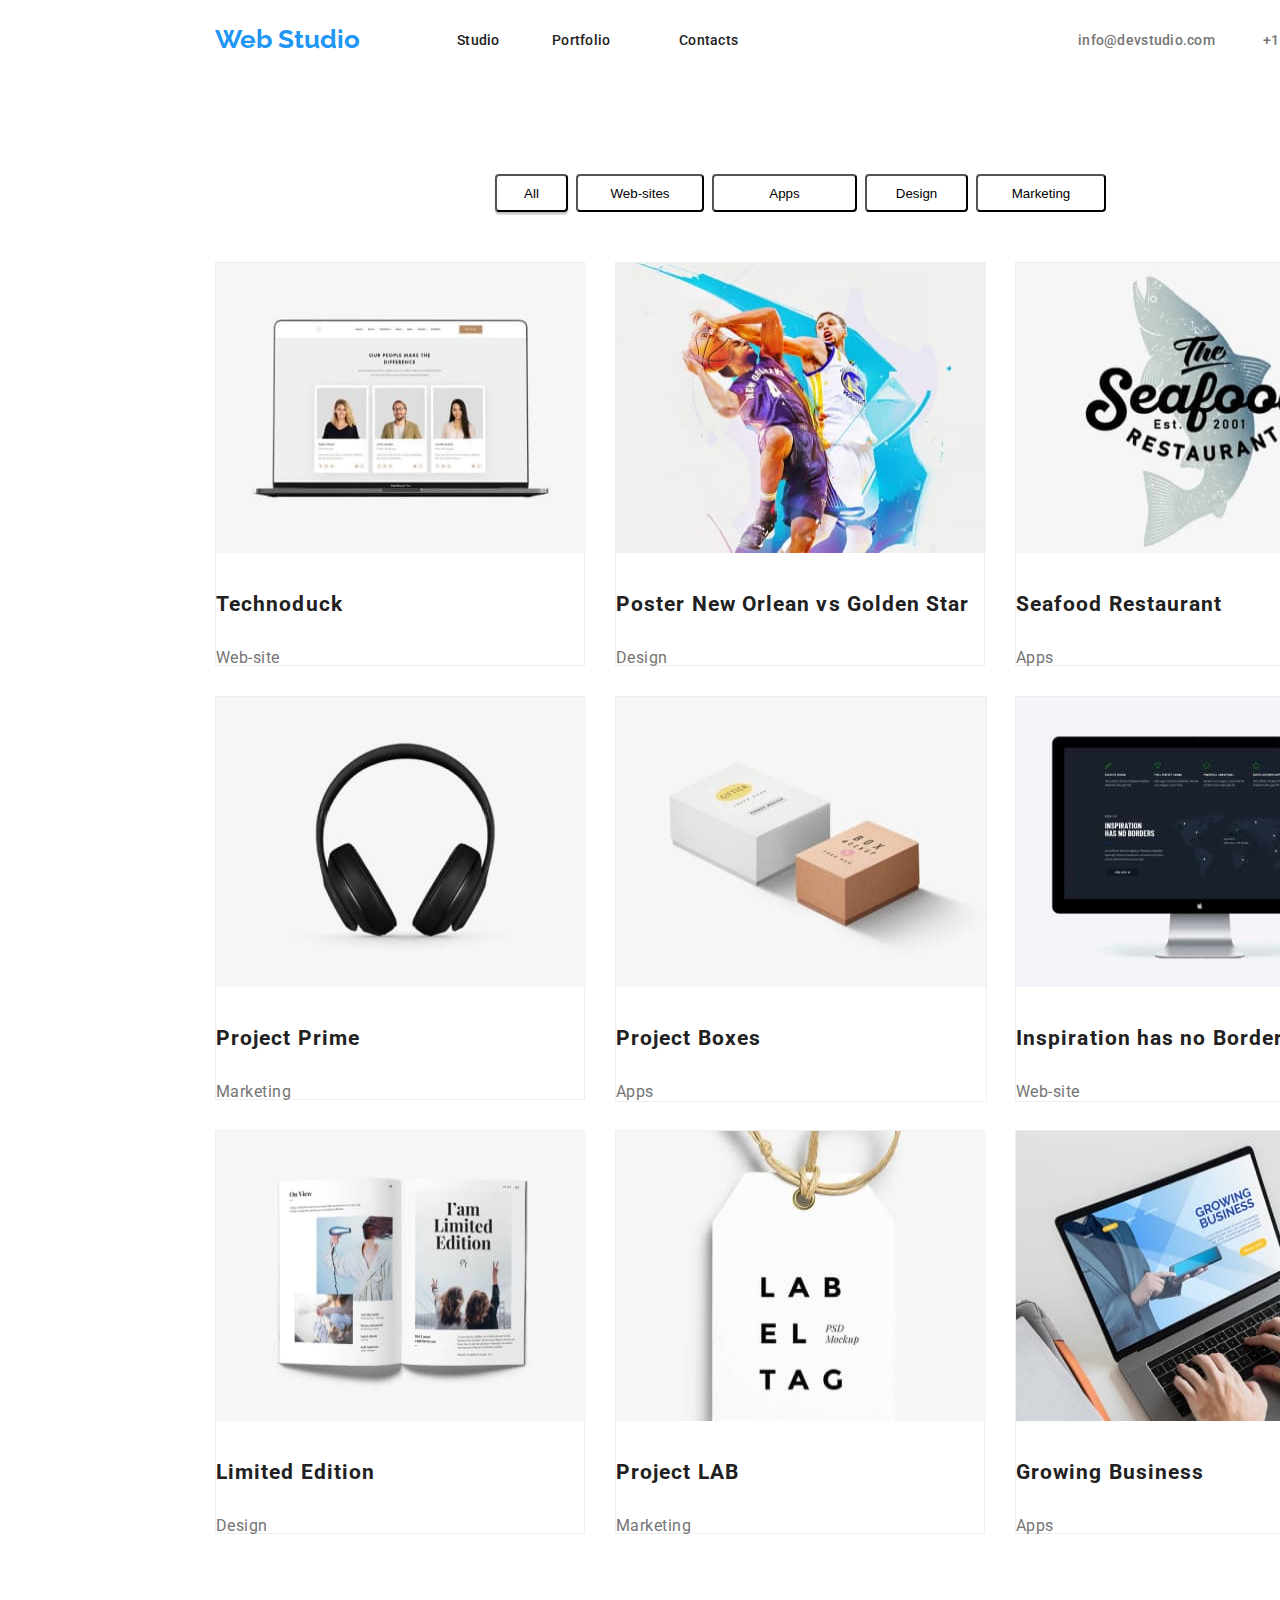
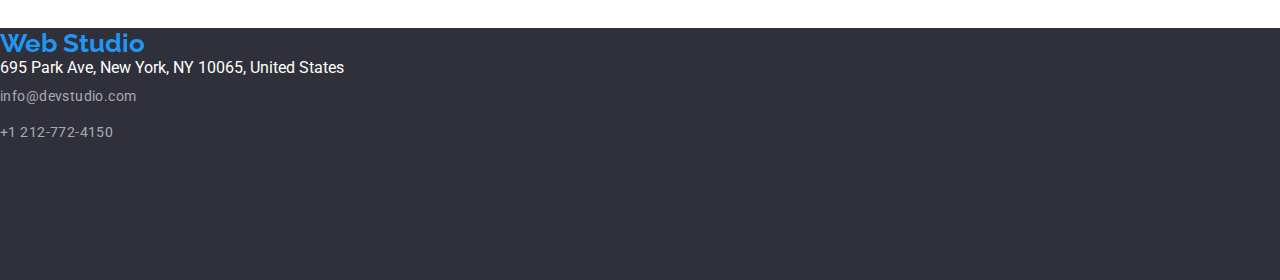
<file: portfolio.html>
<!DOCTYPE html>
<html lang="en">

<head>
    <meta charset="UTF-8">
    <meta http-equiv="X-UA-Compatible" content="IE=edge">
    <meta name="viewport" content="width=device-width, initial-scale=1.0">
    <title>goit-markup-hw-02</title>
    <link rel="stylesheet" href="./css/styles.css">
    <link rel="stylesheet"
        href="https://fonts.googleapis.com/css2?family=Raleway:wght@700&family=Roboto:wght@400;500;700;900&display=swap">

</head>

<body>
    <header class="topline">
        <a href="./index.html" class="logo">Web Studio</a>
        <nav>
            <ul>
                <li><a href="./index.html" class="studio">Studio</a></li>
                <li><a href="./portfolio.html" class="portfolio">Portfolio</a></li>
                <li><a href="#" class="contacts">Contacts</a></li>
            </ul>
        </nav>
        <ul>
            <li><a href="mailto:info@devstudio.com" class="email">info@devstudio.com</a></li>
            <li><a href="tel:2127724150" class="phone">+1 (212) 772-4150</a></li>
        </ul>
    </header>
    <main>
        <section>
            <h1 class="delete">Filter</h1>
            <ul>
                <li><button type="button" class="filter-one">All</button>
                </li>
                <li>
                    <button type="button" class="filter-two">Web-sites</button>
                </li>
                <li>
                    <button type="button" class="filter-three">Apps</button>
                </li>
                <li>
                    <button type="button" class="filter-four">Design</button>
                </li>
                <li>
                    <button type="button" class="filter-five">Marketing</button>
                </li>
            </ul>
        </section>
        <section>
            <h2 class="delete">Portfolio</h2>
            <ul>
                <li class="upper-left"><img src="./images/website.jpg" alt="computer displaying a portfolio" width="370"
                        height="290">
                    <h3>Technoduck</h3>
                    <p>Web-site</p>
                </li>
                <li class="upper-center"><img src="./images/basketball.jpg" alt="painting of two men playing basketball"
                        width="370" height="290">
                    <h3>Poster New Orlean vs Golden Star</h3>
                    <p>Design</p>
                </li>
                <li class="upper-right"><img src="./images/the-seafood-restaurant.jpg"
                        alt="the seafood restaurant logo with large fish" width="370" height="290">
                    <h3>Seafood Restaurant</h3>
                    <p>Apps</p>
                </li>
                <li class="middle-left"><img src="./images/headphones.jpg" alt="black over-the-ear headphones"
                        width="370" height="290">
                    <h3>Project Prime</h3>
                    <p>Marketing</p>
                </li>
                <li class="middle-center">
                    <img src="./images/products.jpg" alt="two boxes with the company logo" width="370" height="290">
                    <h3>Project Boxes</h3>
                    <p>Apps</p>
                </li>
                <li class="middle-right">
                    <img src="./images/computer.jpg" alt="a computer displaying a webpage" width="370" height="290">
                    <h3>Inspiration has no Borders</h3>
                    <p>Web-site</p>
                </li>
                <li class="bottom-left">
                    <img src="./images/book.jpg" alt="a book open to the 'limited edition' chapter" width="370"
                        height="290">
                    <h3>Limited Edition</h3>
                    <p>Design</p>
                </li>
                <li class="bottom-center">
                    <img src="./images/lab.jpg" alt="a label displaying the logo for 'LAB'" width="370" height="290">
                    <h3>Project LAB</h3>
                    <p>Marketing</p>
                </li>
                <li class="bottom-right">
                    <img src="./images/typing.jpg" alt="hands typing on a computer" width="370" height="290">
                    <h3>Growing Business</h3>
                    <p>Apps</p>
                </li>
            </ul>
        </section>
    </main>
    <footer class="black-footer-portfolio">
        <a href="./index.html" class="logo-footer">Web Studio</a>
        <address>
            <a href="https://goo.gl/maps/3bXYwfZaXWvFELf49" class="address">
                695 Park Ave, New York, NY 10065, United States</a>
            <ul>
                <li> <a class="footer-contact" href="mailto:info@devstudio.com">info@devstudio.com</a>
                </li>
                <li>
                    <a class="footer-contact" href="tel:2127724150">+1 212-772-4150</a>
                </li>
            </ul>
        </address>
    </footer>
</body>
</html>
</file>
<file: css/styles.css>
:root {
    --text-color-defualt:#212121;
    --highlight-color:#2196F3;
    --bg-color:#2F303A; 
    --content-color:#757575; 
    --button-color:#F5F4FA;
    --white-color:#FFFFFF;
    --footer-contact-color:rgba(255, 255, 255, 0.6);
    --background: ;
    --font-family:'Raleway', sans-serif;
    --font-family-defualt:'Roboto', sans-serif;

}






/* remove link defualt settings*/
a{
    text-decoration: none;
    color: var(--text-color-defualt)


    /* link and button settings*/
}

a:hover,a:focus {
    color: var(--highlight-color);
}

button:hover,button:focus{
    background-color: var(--highlight-color);
    color:var(--white-color);
    cursor: pointer;
}

/*make bullet-points go away*/
ul {
    list-style-type: none;
    margin: 0;
    padding: 0;
}


/* remove headers not needed in the markup*/
.delete {
    display: none;
}







/* global*/
body {
    color: var(--text-color-defualt);
    font-family:var(--font-family-defualt);
}

/*topline*/
.logo{
    position: absolute;
        width: 145px;
        height: 31px;
        left: 215px;
        top: 24px;
    color: var(--highlight-color);
    font-family: var(--font-family);
        font-style: normal;
        font-weight: 700;
        font-size: 26px;
        line-height: 31px;
}
.studio{
position: absolute;
    width: 42px;
    height: 16px;
    left: 457px;
    top: 32px;

    font-style: normal;
    font-weight: 500;
    font-size: 14px;
    line-height: 16px;
    letter-spacing: 0.02em;
}
.portfolio{
position: absolute;
    width: 58px;
    height: 16px;
    left: 552px;
    top: 32px;

    font-style: normal;
    font-weight: 500;
    font-size: 14px;
    line-height: 16px;
    letter-spacing: 0.02em;
}
.contacts{
position: absolute;
    width: 59px;
    height: 16px;
    left: 679px;
    top: 32px;

    font-style: normal;
    font-weight: 500;
    font-size: 14px;
    line-height: 16px;
    letter-spacing: 0.02em;
}
.email{
position: absolute;
    width: 135px;
    height: 16px;
    left: 1078px;
    top: 32px;

    font-family: 'Roboto';
    font-style: normal;
    font-weight: 500;
    font-size: 14px;
    line-height: 16px;
    letter-spacing: 0.02em;

    color: var(--content-color)
}
.phone{
position: absolute;
    width: 122px;
    height: 16px;
    left: 1263px;
    top: 32px;

    font-family: 'Roboto';
    font-style: normal;
    font-weight: 500;
    font-size: 14px;
    line-height: 16px;
    letter-spacing: 0.02em;

    color: var(--content-color)
}


/*main header section*/
.black-section{
    background-color: var(--bg-color);
    position: absolute;
        width: 1600px;
        height: 600px;
        left: 0px;
        top: 80px;

}
h1{
    color: var(--white-color);
    position: absolute;
        width: 696px;
        height: 120px;
        left: 452px;
        top: 280px;
    
        font-style: normal;
        font-weight: 900;
        font-size: 44px;
        line-height: 60px;
        /* or 136% */
    
        text-align: center;
        letter-spacing: 0.06em;
        text-transform: uppercase;
}
h1+button{
position: absolute;
    width: 161px;
    height: 30px;
    left: 720px;
    top: 440px;

    font-family: 'Roboto';
    font-style: normal;
    font-weight: 700;
    font-size: 16px;
    line-height: 30px;
    /* identical to box height, or 188% */

    display: flex;
    align-items: center;
    text-align: center;
    letter-spacing: 0.06em;

    color: var(--white-color);
    position: absolute;
        width: 200px;
        height: 50px;
        left: 700px;
        top: 430px;
    
        background: var(--highlight-color);
        box-shadow: 0px 4px 4px rgba(0, 0, 0, 0.15);
        border-radius: 4px;
}


/*our features section*/
.left-top{
position: absolute;
    width: 270px;
    height: 15.05px;
    left: 215px;
    top: 774px;

    font-style: normal;
    font-weight: 700;
    font-size: 14px;
    line-height: 16px;
    letter-spacing: 0.03em;
    text-transform: uppercase;

    color: var(--text-color-defualt);
}
.left-bottom{
    position: absolute;
        width: 270px;
        height: 70.54px;
        left: 215px;
        top: 798.46px;
    
        font-style: normal;
        font-weight: 400;
        font-size: 14px;
        line-height: 24px;
        /* or 171% */
    
        letter-spacing: 0.03em;
    
        color: var(--content-color);
}
.center-left-top{
    position: absolute;
        width: 270px;
        height: 15.05px;
        left: 515px;
        top: 774px;
    
        font-style: normal;
        font-weight: 700;
        font-size: 14px;
        line-height: 16px;
        letter-spacing: 0.03em;
        text-transform: uppercase;
    
        color: var(--text-color-defualt);
}
.center-left-bottom{
    position: absolute;
        width: 270px;
        height: 70.54px;
        left: 515px;
        top: 798.46px;
    
        font-style: normal;
        font-weight: 400;
        font-size: 14px;
        line-height: 24px;
        /* or 171% */
    
        letter-spacing: 0.03em;
    
        color: var(--content-color);
}
.center-right-top{
    position: absolute;
        width: 270px;
        height: 15.05px;
        left: 815px;
        top: 774px;

        font-style: normal;
        font-weight: 700;
        font-size: 14px;
        line-height: 16px;
        letter-spacing: 0.03em;
        text-transform: uppercase;
    
        color:var(--text-color-defualt);
}
.center-right-bottom{
    position: absolute;
        width: 270px;
        height: 70.54px;
        left: 815px;
        top: 798.46px;
    
        font-style: normal;
        font-weight: 400;
        font-size: 14px;
        line-height: 24px;
        /* or 171% */
    
        letter-spacing: 0.03em;
    
        color: var(--content-color);
}
.right-top{
    position: absolute;
        width: 270px;
        height: 15.05px;
        left: 1115px;
        top: 774px;
    
        font-style: normal;
        font-weight: 700;
        font-size: 14px;
        line-height: 16px;
        letter-spacing: 0.03em;
        text-transform: uppercase;
    
        color: var(--text-color-defualt);
}
.right-bottom{
    position: absolute;
        width: 270px;
        height: 70.54px;
        left: 1115px;
        top: 798.46px;
    
        font-style: normal;
        font-weight: 400;
        font-size: 14px;
        line-height: 24px;
        /* or 171% */
    
        letter-spacing: 0.03em;
    
        color:var(--content-color);
}


/* what we do section */
.whatwedo{
    position: absolute;

        height: 42px;
        left: 701px;
        top: 969px;
    
        font-style: normal;
        font-weight: 700;
        font-size: 36px;
        line-height: 42px;
        text-align: center;
        letter-spacing: 0.03em;
    
        color:var(--text-color-defualt);
}


/*images*/
.webstudio-one{
position: absolute;
    width: 370px;
    height: 294px;
    left: 215px;
    top: 1061px;

    background: url(.jpg);
    mix-blend-mode: normal;
}
.webstudio-two{
position: absolute;
    width: 370px;
    height: 294px;
    left: 615px;
    top: 1061px;

    background: url(.jpg);
}
.webstudio-three{
position: absolute;
    width: 370px;
    height: 294px;
    left: 1015px;
    top: 1061px;

    background: url(.jpg);
}


/*our team section*/
/* grey bg*/

.grey-section .ourteam {
    position: absolute;
    width: 1600px;
    height: 648px;
    left: 0px;
    top: 1449px;

    background:var(--background);
}
/*header*/

.ourteam {
    position: absolute;
    height: 42px;
    left: 718px;
    top: 1543px;


    font-weight: 700;
    font-size: 36px;
    line-height: 42px;
    text-align: center;
    letter-spacing: 0.03em;

    color: var(--text-color-defualt);


}
/* images*/

.walker {
    position: absolute;
    width: 270px;
    height: 260px;
    left: 215px;
    top: 1635px;

    background: url(.jpg);
    border-radius: 0px;
}

.evans {
    position: absolute;
    width: 270px;
    height: 260px;
    left: 515px;
    top: 1635px;

    background: url(.jpg);
    border-radius: 0px;
}

.harris {
    position: absolute;
    width: 270px;
    height: 260px;
    left: 815px;
    top: 1635px;

    background: url(.jpg);
    border-radius: 0px;
}
.moore {
    position: absolute;
    width: 270px;
    height: 260px;
    left: 1115px;
    top: 1635px;

    background: url(.jpg);
    border-radius: 0px;
}
/*card settings*/

.walker-card{
    position: absolute;
        width: 270px;
        height: 368px;
        left: 215px;
        top: 1635px;
    
        background: var(--white-color);
        /* material shadow v1 */
    
        box-shadow: 0px 1px 3px rgba(0, 0, 0, 0.12), 0px 1px 1px rgba(0, 0, 0, 0.14), 0px 2px 1px rgba(0, 0, 0, 0.2);
        border-radius: 0px 0px 4px 4px;
}
.evans-card{
    position: absolute;
        width: 270px;
        height: 368px;
        left: 515px;
        top: 1635px;
    
        background: var(--white-color);
        /* material shadow v1 */
    
        box-shadow: 0px 1px 3px rgba(0, 0, 0, 0.12), 0px 1px 1px rgba(0, 0, 0, 0.14), 0px 2px 1px rgba(0, 0, 0, 0.2);
        border-radius: 0px 0px 4px 4px;
}
.harris-card{
    position: absolute;
        width: 270px;
        height: 368px;
        left: 815px;
        top: 1635px;
    
        background: var(--white-color);
        /* material shadow v1 */
    
        box-shadow: 0px 1px 3px rgba(0, 0, 0, 0.12), 0px 1px 1px rgba(0, 0, 0, 0.14), 0px 2px 1px rgba(0, 0, 0, 0.2);
        border-radius: 0px 0px 4px 4px;
}
.moore-card{
    position: absolute;
        width: 270px;
        height: 368px;
        left: 1115px;
        top: 1635px;
    
        background: var(--white-color);
        /* material shadow v1 */
    
        box-shadow: 0px 1px 3px rgba(0, 0, 0, 0.12), 0px 1px 1px rgba(0, 0, 0, 0.14), 0px 2px 1px rgba(0, 0, 0, 0.2);
        border-radius: 0px 0px 4px 4px;
}
.walker-name{


    font-weight: 500;
    font-size: 16px;
    line-height: 19px;
    /* identical to box height */

    text-align: center;
    letter-spacing: 0.03em;

    color: var(--text-color-defualt);
}
.walker-position{



    font-weight: 400;
    font-size: 16px;
    line-height: 19px;
    /* identical to box height */

    text-align: center;
    letter-spacing: 0.03em;

    color: var(--content-color);
}
.evans-name{


    font-weight: 500;
    font-size: 16px;
    line-height: 19px;
    /* identical to box height */

    text-align: center;
    letter-spacing: 0.03em;
}
.evans-position{

    font-weight: 400;
    font-size: 16px;
    line-height: 19px;
    /* identical to box height */

    text-align: center;
    letter-spacing: 0.03em;

    color: var(--content-color);
}
.harris-name{

    font-weight: 500;
    font-size: 16px;
    line-height: 19px;
    /* identical to box height */

    text-align: center;
    letter-spacing: 0.03em;

    color: var(--text-color-defualt);
}
.harris-position{

    font-weight: 400;
    font-size: 16px;
    line-height: 19px;
    /* identical to box height */

    text-align: center;
    letter-spacing: 0.03em;

    color: var(--content-color);
}
.moore-name{
font-weight: 500;
    font-size: 16px;
    line-height: 19px;
    /* identical to box height */

    text-align: center;
    letter-spacing: 0.03em;

    color: var(--text-color-defualt);
}
.moore-position{
    font-weight: 400;
        font-size: 16px;
        line-height: 19px;
        /* identical to box height */
    
        text-align: center;
        letter-spacing: 0.03em;
    
        color: var(--content-color);
}

/*footer*/
.black-footer {
    position: absolute;
    width: 1600px;
    height: 252px;
    left: 0px;
    top: 2097px;

    background: var(--bg-color);
}

.black-footer-portfolio{
position: absolute;
    width: 1600px;
    height: 252px;
    left: 0px;
    top: 1628px;
    background: var(--bg-color);
}
.logo-footer {
    font-family: 'Raleway';
    font-style: normal;
    font-weight: 700;
    font-size: 26px;
    color: var(--highlight-color);
}

.address {
    font-family: 'Roboto';
    font-style: normal;
    font-weight: 400;
    color: var(--white-color);
}

.footer-contact {
    width: 145px;
    height: 31px;
    left: 215px;
    top: 24px;
    font-family: 'Roboto';
    font-style: normal;
    font-weight: 400;
    font-size: 14px;
    line-height: 24px;
    letter-spacing: 0.03em;
    color: var(--footer-contact-color);
}











/* portfolio */

/*filter*/
.filter-one {
    position: absolute;
    width: 73px;
    height: 38px;
    left: 495px;
    top: 174px;

    background: var(--background);
    /* shadow-middle */

    box-shadow: 0px 3px 1px rgba(0, 0, 0, 0.1), 0px 1px 2px rgba(0, 0, 0, 0.08), 0px 2px 2px rgba(0, 0, 0, 0.12);
    border-radius: 4px;
}

.filter-two {
    position: absolute;
    width: 128px;
    height: 38px;
    left: 576px;
    top: 174px;

    background: var(--address-color);
    border-radius: 4px;
}

.filter-three {
    position: absolute;
    width: 145px;
    height: 38px;
    left: 712px;
    top: 174px;

    background: var(--address-color);
    border-radius: 4px;
}

.filter-four {
    position: absolute;
    width: 103px;
    height: 38px;
    left: 865px;
    top: 174px;

    background: var(--address-color);
    border-radius: 4px;
}

.filter-five {
    position: absolute;
    width: 130px;
    height: 38px;
    left: 976px;
    top: 174px;

    background: var(--address-color);
    border-radius: 4px;
}




/*images*/

.upper-right {
    position: absolute;
    width: 370px;
    height: 294px;
    left: 1015px;
    top: 262px;

    background: url(.jpg);
    box-sizing: border-box;

    position: absolute;
    width: 370px;
    height: 404px;
    left: 1015px;
    top: 262px;

    background: var(--white-color);
    border: 1px solid #EEEEEE;
}

.upper-center {
    position: absolute;
    width: 370px;
    height: 294px;
    left: 615px;
    top: 262px;

    background: url(.jpg);
    box-sizing: border-box;

    position: absolute;
    width: 370px;
    height: 404px;
    left: 615px;
    top: 262px;

    background: var(--white-color);
    border: 1px solid #EEEEEE;
}

.upper-left {
    position: absolute;
    width: 370px;
    height: 294px;
    left: 215px;
    top: 262px;

    background: url(.jpg);
    box-sizing: border-box;

    position: absolute;
    width: 370px;
    height: 404px;
    left: 215px;
    top: 262px;

    background: var(--white-color);
    border: 1px solid #EEEEEE;
}

.bottom-left {
    position: absolute;
    width: 370px;
    height: 294px;
    left: 215px;
    top: 1130px;

    background: url(.jpg);
    box-sizing: border-box;

    position: absolute;
    width: 370px;
    height: 404px;
    left: 215px;
    top: 1130px;

    background: var(--white-color);
    border: 1px solid #EEEEEE;
}

.bottom-center {
    position: absolute;
    width: 370px;
    height: 294px;
    left: 615px;
    top: 1130px;

    background: url(.jpg);
    box-sizing: border-box;

    position: absolute;
    width: 370px;
    height: 404px;
    left: 615px;
    top: 1130px;

    background: var(--white-color);
    border: 1px solid #EEEEEE;
}

.bottom-right {
    position: absolute;
    width: 370px;
    height: 294px;
    left: 1015px;
    top: 1130px;

    background: url(.jpg);
    box-sizing: border-box;

    position: absolute;
    width: 370px;
    height: 404px;
    left: 1015px;
    top: 1130px;

    background: var(--white-color);
    border: 1px solid #EEEEEE;
}

.middle-right {
    position: absolute;
    width: 370px;
    height: 294px;
    left: 1015px;
    top: 696px;

    background: url(.jpg);
    position: absolute;
    width: 370px;
    height: 404px;
    left: 1015px;
    top: 696px;

    background: var(--white-color);
    border: 1px solid #EEEEEE;
}

.middle-center {
    position: absolute;
    width: 370px;
    height: 294px;
    left: 615px;
    top: 696px;

    background: url(.jpg);
    position: absolute;
    width: 370px;
    height: 404px;
    left: 615px;
    top: 696px;

    background: var(--white-color);
    border: 1px solid #EEEEEE;
}

.middle-left {
    position: absolute;
    width: 370px;
    height: 294px;
    left: 215px;
    top: 696px;

    background: url(.jpg);
    box-sizing: border-box;

    position: absolute;
    width: 370px;
    height: 404px;
    left: 215px;
    top: 696px;

    background: var(--white-color);
    border: 1px solid #EEEEEE;
}


/*captions*/

ul>li {

    font-weight: 700;
    font-size: 18px;
    line-height: 36px;
    letter-spacing: 0.06em;

    color: var(--text-color-defualt);

}

li>p {

    font-weight: 400;
    font-size: 16px;
    line-height: 30px;
    letter-spacing: 0.03em;

    color: var(--content-color);
}
</file>
